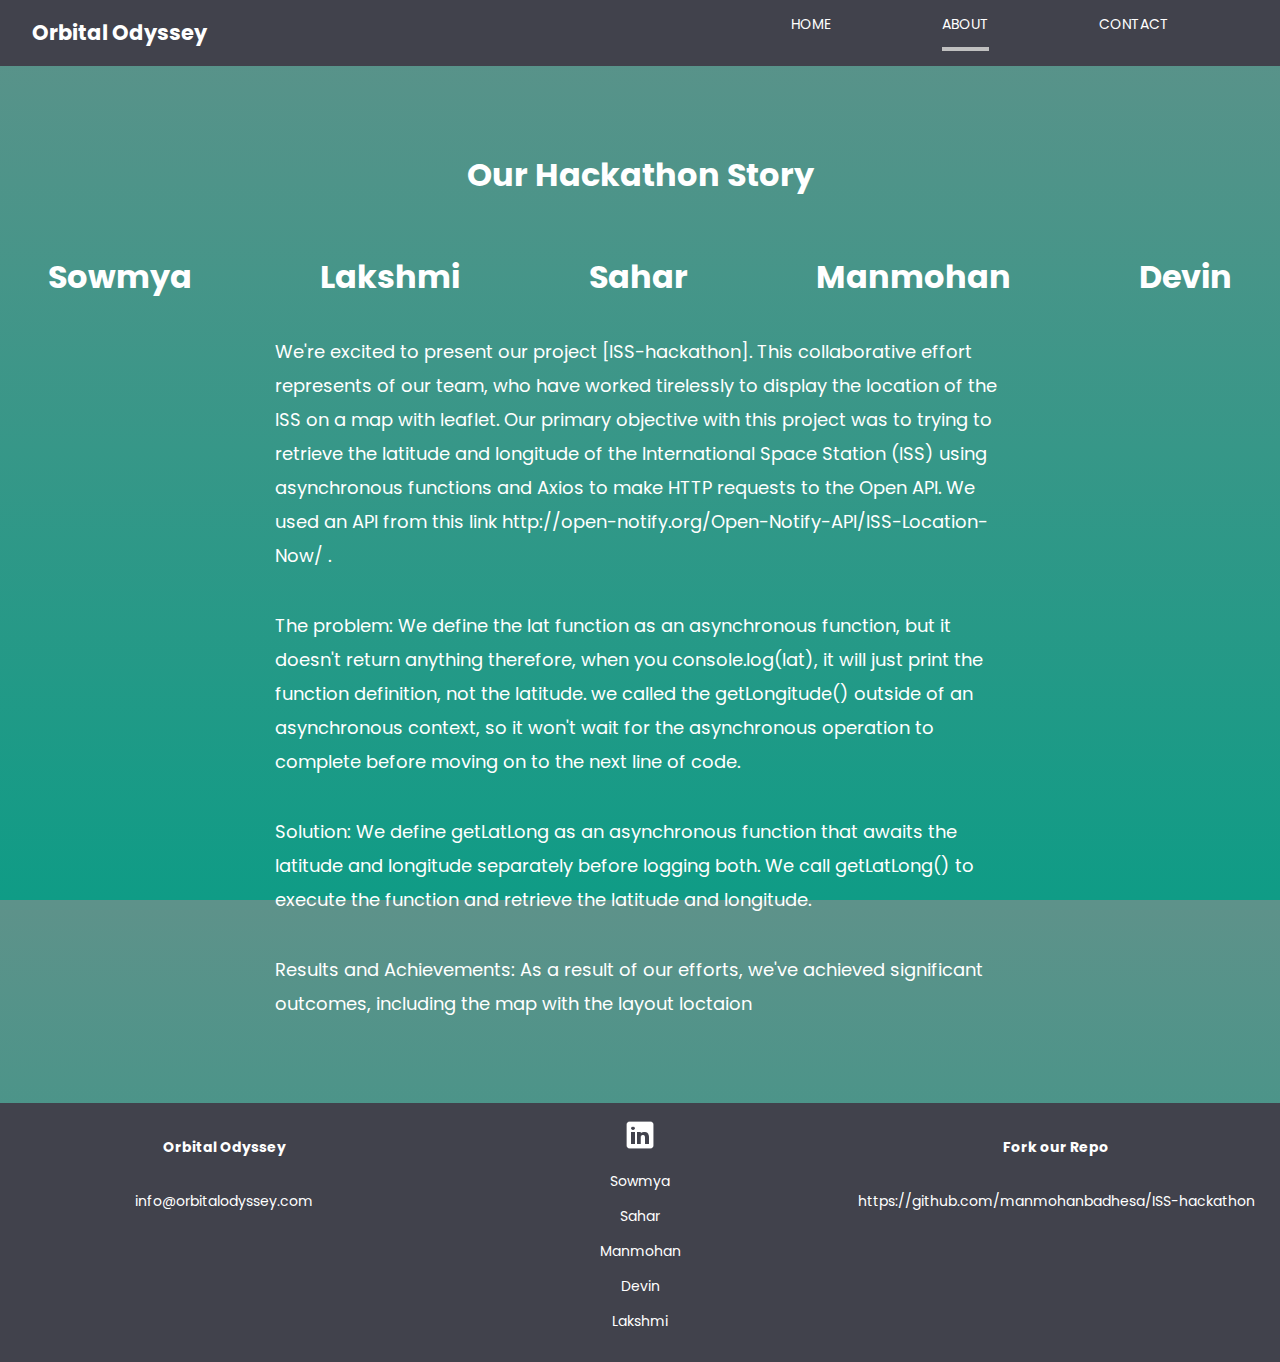
<file: pages/about.html>
<!DOCTYPE html>
<html lang="en">
  <head>
    <meta charset="UTF-8" />
    <meta name="viewport" content="width=device-width, initial-scale=1.0" />
    <link rel="preconnect" href="https://fonts.googleapis.com">
    <link rel="preconnect" href="https://fonts.gstatic.com" crossorigin>
    <link href="https://fonts.googleapis.com/css2?family=Poppins:ital,wght@0,100;0,200;0,300;0,400;0,500;0,600;0,700;0,800;0,900;1,100;1,200;1,300;1,400;1,500;1,600;1,700;1,800;1,900&display=swap" rel="stylesheet">
    <link rel="stylesheet" href="/styles/aboutUs.css" />
    <link rel="stylesheet" href="/styles/main.css" />
    

    <title>about</title>
  </head>
  <body>
    <header class="header">
      <h2 class="header__logo">Orbital Odyssey</h2>
      <nav class="header__navbar">
          <ul class="header__list">
              <li class="header__item">
                  <a class="header__link" href="../index.html">HOME</a>
              </li>
              <li class="header__item">
                  <a class="header__link header__link--active" href="../pages/about.html">ABOUT</a>
              </li>
              <li class="header__item">
                  <a class="header__link" href="../pages/contact.html">CONTACT</a>
              </li>
          </ul>
      </nav>
  </header>
    <section class="team">
      <h1 class="team__header">Our Hackathon Story</h1>

      <div class="team__conatiner">
        <div class="team__names">
          <h3 class="team__subtitle">Sowmya</h3>
          <h3 class="team__subtitle">Lakshmi</h3>
          <h3 class="team__subtitle">Sahar</h3>
          <h3 class="team__subtitle">Manmohan</h3>
          <h3 class="team__subtitle">Devin</h3>
        </div>

        <div class="team__presentation">
          <p class="team_para">
            We're excited to present our project [ISS-hackathon]. This
            collaborative effort represents of our team, who have worked
            tirelessly to display the location of the ISS on a map with leaflet. Our primary objective with
            this project was to trying to retrieve the latitude and longitude of
            the International Space Station (ISS) using asynchronous functions
            and Axios to make HTTP requests to the Open API. We used an API from this link http://open-notify.org/Open-Notify-API/ISS-Location-Now/ . 
          </p>
        
          <p class="team_para">The problem:
            We define the lat function as an asynchronous function, but it
            doesn't return anything therefore, when you console.log(lat), it
            will just print the function definition, not the latitude. we called
            the getLongitude() outside of an asynchronous context, so it won't
            wait for the asynchronous operation to complete before moving on to
            the next line of code.
          </p>

          <p class="team_para">
            Solution: We define getLatLong as an asynchronous function that
            awaits the latitude and longitude separately before logging both. We
            call getLatLong() to execute the function and retrieve the latitude
            and longitude.
          </p>

          <p class="team_para">
            Results and Achievements: As a result of our efforts, we've achieved
            significant outcomes, including the map with the layout loctaion
          </p>
        </div>
      </div>
    </section>
    <footer class="footer">
      <div class="footer__item">
          <h4>Orbital Odyssey</h4>
          <p>info@orbitalodyssey.com</p>
      </div>
      <div class="footer__item">
          <image class="footer__image" src="../assets/icons8-linkedin-50.png" alt="LinkedIn Logo"></image>
          <p><a href="https://www.linkedin.com/in/sowmyamalur/">Sowmya</a></p>
          <p><a href="https://www.linkedin.com/in/sahar-mahdi-528738261/">Sahar</a></p>
          <p><a href="https://www.linkedin.com/in/manmohan-singh-badhesa/">Manmohan</a></p>
          <p><a href="https://www.linkedin.com/in/devin-dellazizzo-toth-40314644/">Devin</a></p>
          <p><a href="https://www.linkedin.com/in/lakshmikande/">Lakshmi</a></p>
      </div>
      <div class="footer__item">
          <h4>Fork our Repo</h4>
          <p>https://github.com/manmohanbadhesa/ISS-hackathon</p>
      </div>
  </footer>
  </body>
</html>
</file>
<file: styles/aboutUs.css>
body {
  background-color: #385A64;
  background: linear-gradient(#5e928a, #0F9C86);
  font-family: "Poppins", sans-serif;
}

.team {
  padding: 4rem 2rem;
}
.team__header {
  font-size: 2rem;
  color: white;
  text-align: center;
}
.team__conatiner {
  display: flex;
  flex-direction: column;
}
.team__names {
  display: flex;
  justify-content: space-between;
  line-height: 1rem;
  padding: 1rem;
  height: 4rem;
}
.team__subtitle {
  color: white;
  font-size: 2rem;
  padding-bottom: 1rem;
}
.team__presentation {
  display: flex;
  flex-direction: column;
  justify-content: center;
  align-items: center;
  color: white;
  margin-top: 2rem;
}
.team_para {
  font-size: 1.125rem;
  width: 60%;
  line-height: 2.125rem;
}/*# sourceMappingURL=aboutUs.css.map */
</file>
<file: styles/main.css>
body {
  box-sizing: border-box;
  font-family: "Poppins", sans-serif;
  font-size: 0.875rem;
}

@keyframes fadeIn {
  from {
    opacity: 0;
  }
  to {
    opacity: 1;
  }
}
* {
  font-family: "Poppins", sans-serif;
}

body {
  font-family: "Poppins", sans-serif;
}

.main {
  display: flex;
  flex-direction: column;
  justify-content: center;
  align-items: center;
  height: 40rem;
}
.main__title {
  margin: 2rem;
  font-size: 3.75rem;
  color: #385A64;
  animation: fadeIn 3s ease-in-out forwards;
}

#map {
  height: 25rem;
  width: 70%;
  padding: 3rem;
}

* {
  box-sizing: border-box;
}

body {
  margin: 0;
}

.header {
  background-color: #41424C;
  display: flex;
  flex-direction: row;
  justify-content: space-between;
  color: white;
}
.header__logo {
  margin-left: 2rem;
  color: white;
}
.header__navbar {
  width: 50%;
}
.header__list {
  display: flex;
  flex-direction: row;
  justify-content: space-evenly;
}
.header__item {
  list-style: none;
}
.header__link {
  text-decoration: none;
  color: white;
}
.header .header__link--active {
  padding-bottom: 0.8rem;
  border-bottom: 4px solid silver;
}

.footer {
  justify-content: center;
  padding: auto;
  padding: 1rem;
  font-family: Verdana, Geneva, Tahoma, sans-serif;
  height: auto;
  width: 100%;
  background-color: #41424C;
  display: flex;
  /* This enables flex context for all its children (the flex items) */
  justify-content: space-between;
  /* This will space out the flex items evenly */
  color: white;
}

.footer__item {
  justify-content: center;
  flex: 1;
  /* This allows each flex item to grow to fill the space */
  /* Optional: add some padding and borders to see the columns more clearly */
  padding: auto;
  text-align: center;
}

h4,
image {
  padding-bottom: 1em;
}

.footer__image {
  max-height: 2rem;
  height: auto;
}

body,
html {
  width: 100%;
  height: 100%;
}

/* Responsive single-column layout for the footer */
@media (max-width: 768px) {
  .footer {
    flex-direction: column;
    /* Stack flex items vertically */
    padding: 1.5rem 0;
    /* 1.5rem padding at the top and bottom */
  }
  .footer__item {
    /* Resetting flex to default since flex-direction column will stack items vertically */
    margin-bottom: 1rem;
    /* 1rem gutter between items */
  }
  /* Remove margin-bottom for the last item to prevent extra space at the bottom */
  .footer__item:last-child {
    margin-bottom: 0;
  }
}
a {
  color: inherit;
  /* Makes the link use the text color of its parent */
  text-decoration: none;
  /* Removes underline */
}

a:hover {
  font-weight: bold;
}/*# sourceMappingURL=main.css.map */
</file>
